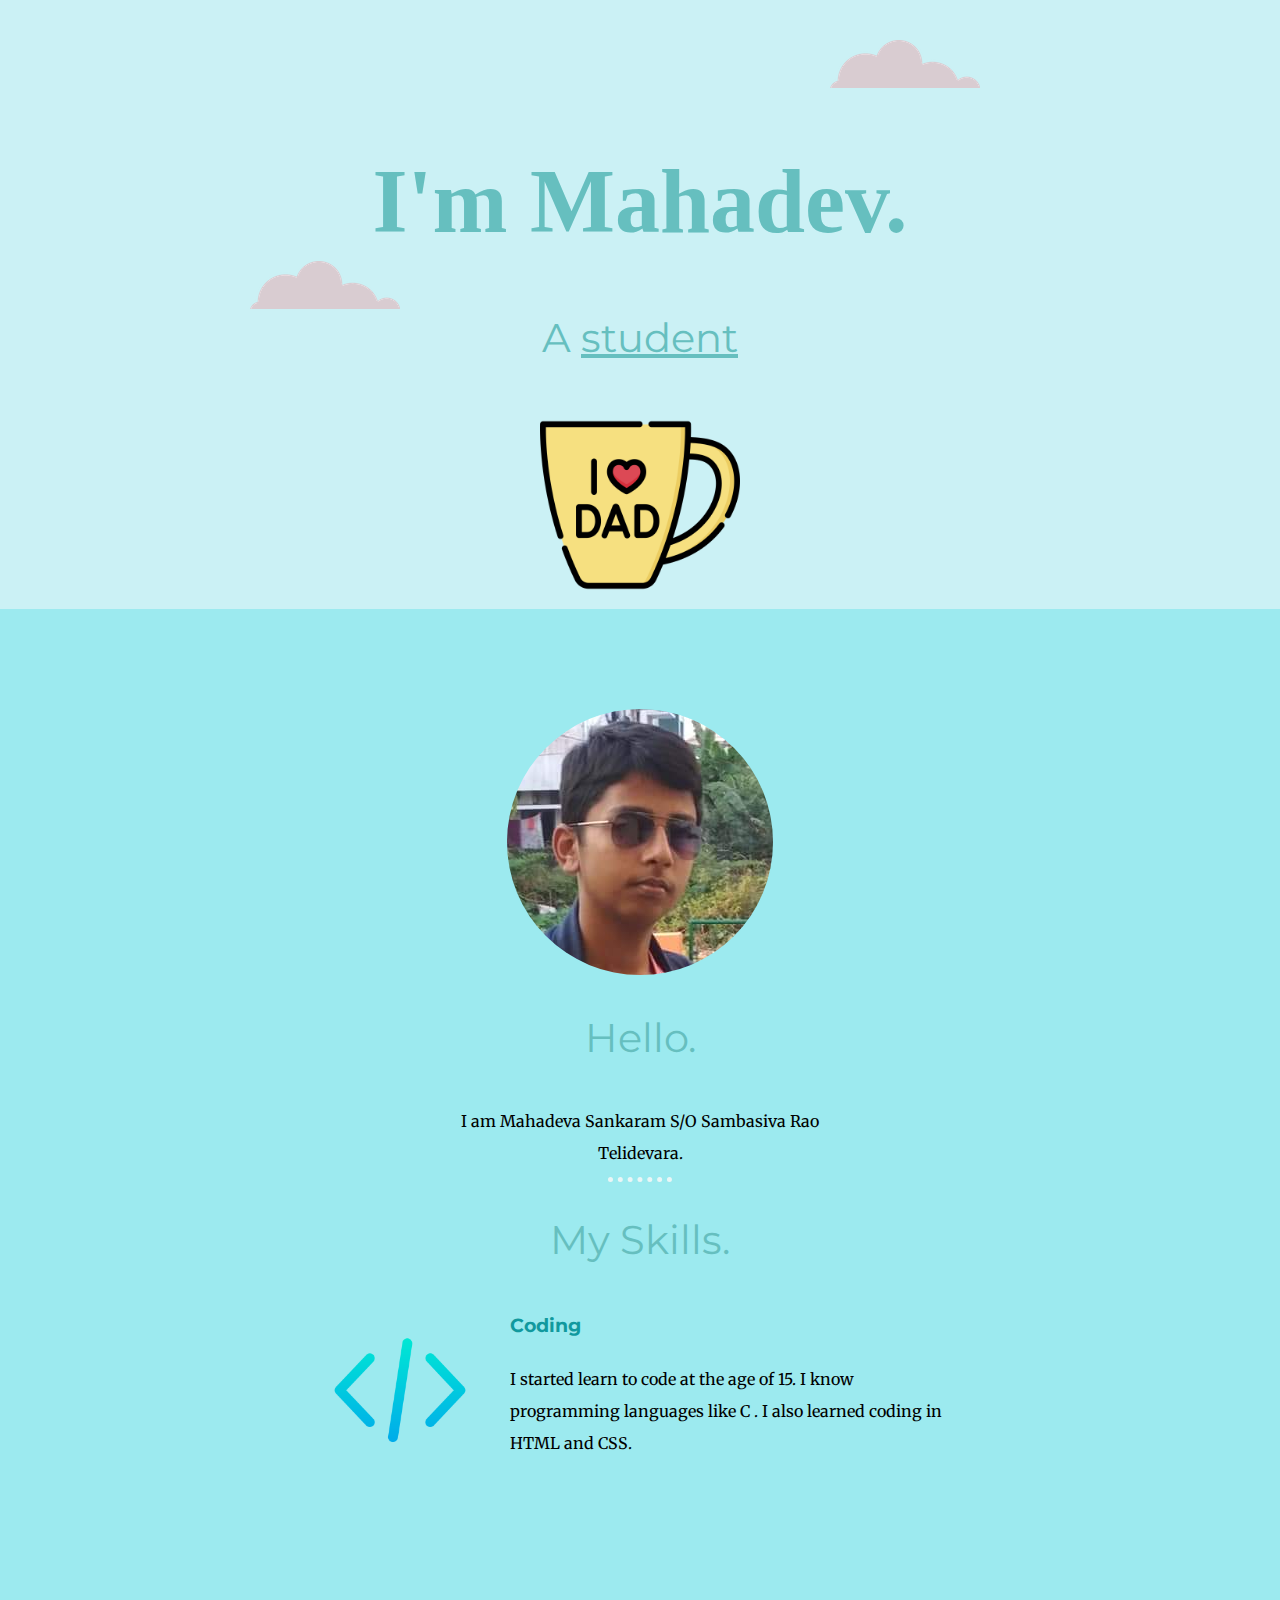
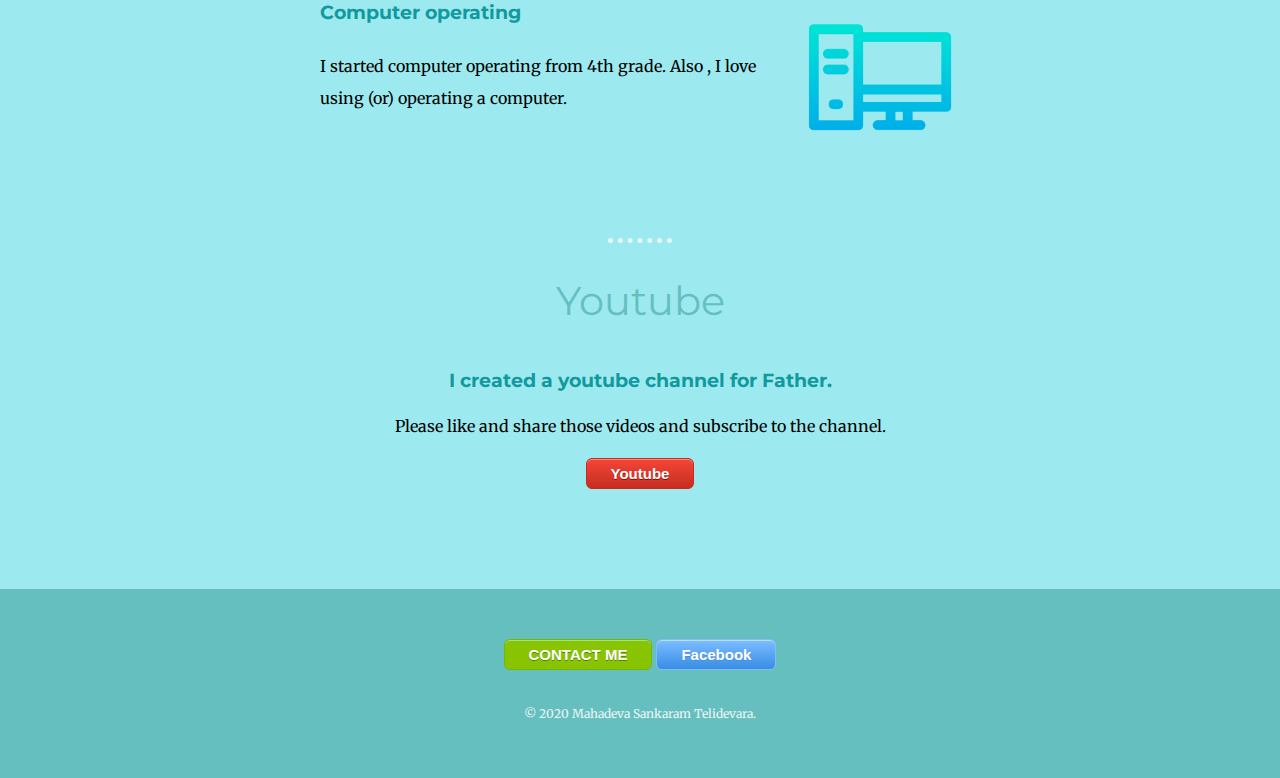
<file: index.html>
﻿<!DOCTYPE html>
<html lang="en" dir="ltr">
  <head>
    <meta charset="utf-8">
    <title>Mahadeva Sankaram</title>
    <link rel="icon" href="favicon.ico">
    <link rel="stylesheet" href="css/styles.css">
    <link href="https://fonts.googleapis.com/css?family=Merriweather|Montserrat&display=swap" rel="stylesheet">
    <link rel="stylesheet" href="css/buttons.css">
  </head>
  <body>
<div class="top-container">
<img class="top-cloud" src="CSS - My Site Images\cloud.png" alt="cloud-image">
  <h1>I'm Mahadev.</h1>
  <h2>A <u>student</u></h2>
  <img class="bottom-cloud" src="CSS - My Site Images\cloud.png" alt="cloud-image">
  <img class="mug" src="CSS - My Site Images\mug.png" alt="">
</div>
<div class="middle-container">
  <div class="profile">
    <img src="CSS - My Site Images\circle-cropped.png" alt="">
    <h2>Hello.</h2>
    <p class="intro">I am Mahadeva Sankaram S/O Sambasiva Rao Telidevara.</p>
  </div>
  <hr>
  <div class="skills">
    <h2>My Skills.</h2>
    <div class="skill-row">
      <img class="code" src="CSS - My Site Images\876019.png" alt="">
      <h3>Coding</h3>
      <p>I started learn to code at the age of 15. I know programming languages like C . I also learned coding in HTML and CSS.</p>
    </div>
    <div class="skill-row">
      <img class="Computer" src="CSS - My Site Images\screen.png" alt="">
      <h3>Computer operating</h3>
      <p>I started computer operating from 4th grade. Also , I love using (or) operating a computer.</p>
    </div>
  </div>
  <hr>
  <div>
    <h2>Youtube</h2>
    <h3>I created a youtube channel for Father.</h3>
    <p>Please like and share those videos and subscribe to the channel.</p>
    <a class="footer-link-1" href="https://www.youtube.com/channel/UC9nCiPanX-GadpXuQioSFsQ">Youtube</a>
  </div>
</div>


<div class="bottom-container">
  <a class="button" href="mailto:mstelidevara123@email.com">CONTACT ME</a>
  <a class="footer-link" href="https://www.facebook.com/">Facebook</a>
  <p class="copyright">© 2020 Mahadeva Sankaram Telidevara.</p>

</div>
  </body>
</file>
<file: css/styles.css>
body {
  margin: 0;
  text-align: center;
  font-family: 'Merriweather', serif;
  background-color: #9ceaef;
}

h1 {
  font-size: 5.625rem;
  margin-top: 50px;
  font-family: 'algerian';
  color: #66BFBF;
}

h2 {
  font-size: 40px;
  font-family: 'Montserrat', sans-serif;
  color: #66BFBF;
  font-weight: normal;
  padding-bottom: 10px;
}

h3 {
  color: #11999E;
  font-family: 'Montserrat', sans-serif;
}
p{
  line-height: 2;
}

.top-container {
  background-color: #cbf1f5;
  width: auto;
  height: auto;
  position: relative;
  padding-top: 100px;
}

.middle-container{
  margin: 100px 0;
}

.bottom-container {
  background-color: #66BFBF;
  padding: 50px 0 20px;
}
.mug {
  text-align: center;
  height: 200px;
}

.top-cloud {
  position: absolute;
  right: 300px;
  top: 40px;
}

.bottom-cloud {
  position: absolute;
  left: 250px;
  bottom: 300px;
}

.code {
  margin-right: 30px;
  width: 25%;
  float: left;
}

.Computer {
  margin-left: 30px;
  width: 25%;
  float: right;
  }

  .skill-row {
    margin: auto;
    text-align: left;
    line-height: 2;
    width: 50%;
    padding-bottom: 100px;
  }
.intro{
  width: 30%;
  margin: auto;
}

hr {
  border-style: none;
  border-top-style: dotted;
  border-color: #EAF6F6;
  border-width: 5px;
  width: 5%;
}

.copyright {
  color: #EAF6F6;
  font-size: 0.75rem;
  padding: 20px 0;
}
</file>
<file: css/buttons.css>
.button {
  box-shadow:inset 0px 1px 0px 0px #a4e271;
  background-color:#89c403;
  border-radius:6px;
  border:1px solid #74b807;
  display:inline-block;
  cursor:pointer;
  color:#ffffff;
  font-family:Arial;
  font-size:15px;
  font-weight:bold;
  padding:6px 24px;
  text-decoration:none;
  text-shadow:0px 1px 0px #528009;
}
.button:hover {
  background-color:#77a809;
}
.button:active {
  position:relative;
  top:1px;
}

.footer-link-1 {
box-shadow:inset 0px 1px 0px 0px #f5978e;
background:linear-gradient(to bottom, #f24537 5%, #c62d1f 100%);
background-color:#f24537;
border-radius:6px;
border:1px solid #d02718;
display:inline-block;
cursor:pointer;
color:#ffffff;
font-family:Arial;
font-size:15px;
font-weight:bold;
padding:6px 24px;
text-decoration:none;
text-shadow:0px 1px 0px #810e05;
}
.footer-link-1:hover {
background:linear-gradient(to bottom, #c62d1f 5%, #f24537 100%);
background-color:#c62d1f;
}
.footer-link-1:active {
position:relative;
top:1px;
}

.footer-link {
box-shadow:inset 0px 1px 0px 0px #bbdaf7;
background:linear-gradient(to bottom, #79bbff 5%, #378de5 100%);
background-color:#79bbff;
border-radius:6px;
border:1px solid #84bbf3;
display:inline-block;
cursor:pointer;
color:#ffffff;
font-family:Arial;
font-size:15px;
font-weight:bold;
padding:6px 24px;
text-decoration:none;
text-shadow:0px 1px 0px #528ecc;
}
.footer-link:hover {
background:linear-gradient(to bottom, #378de5 5%, #79bbff 100%);
background-color:#378de5;
}
.footer-link:active {
position:relative;
top:1px;
}
</file>
